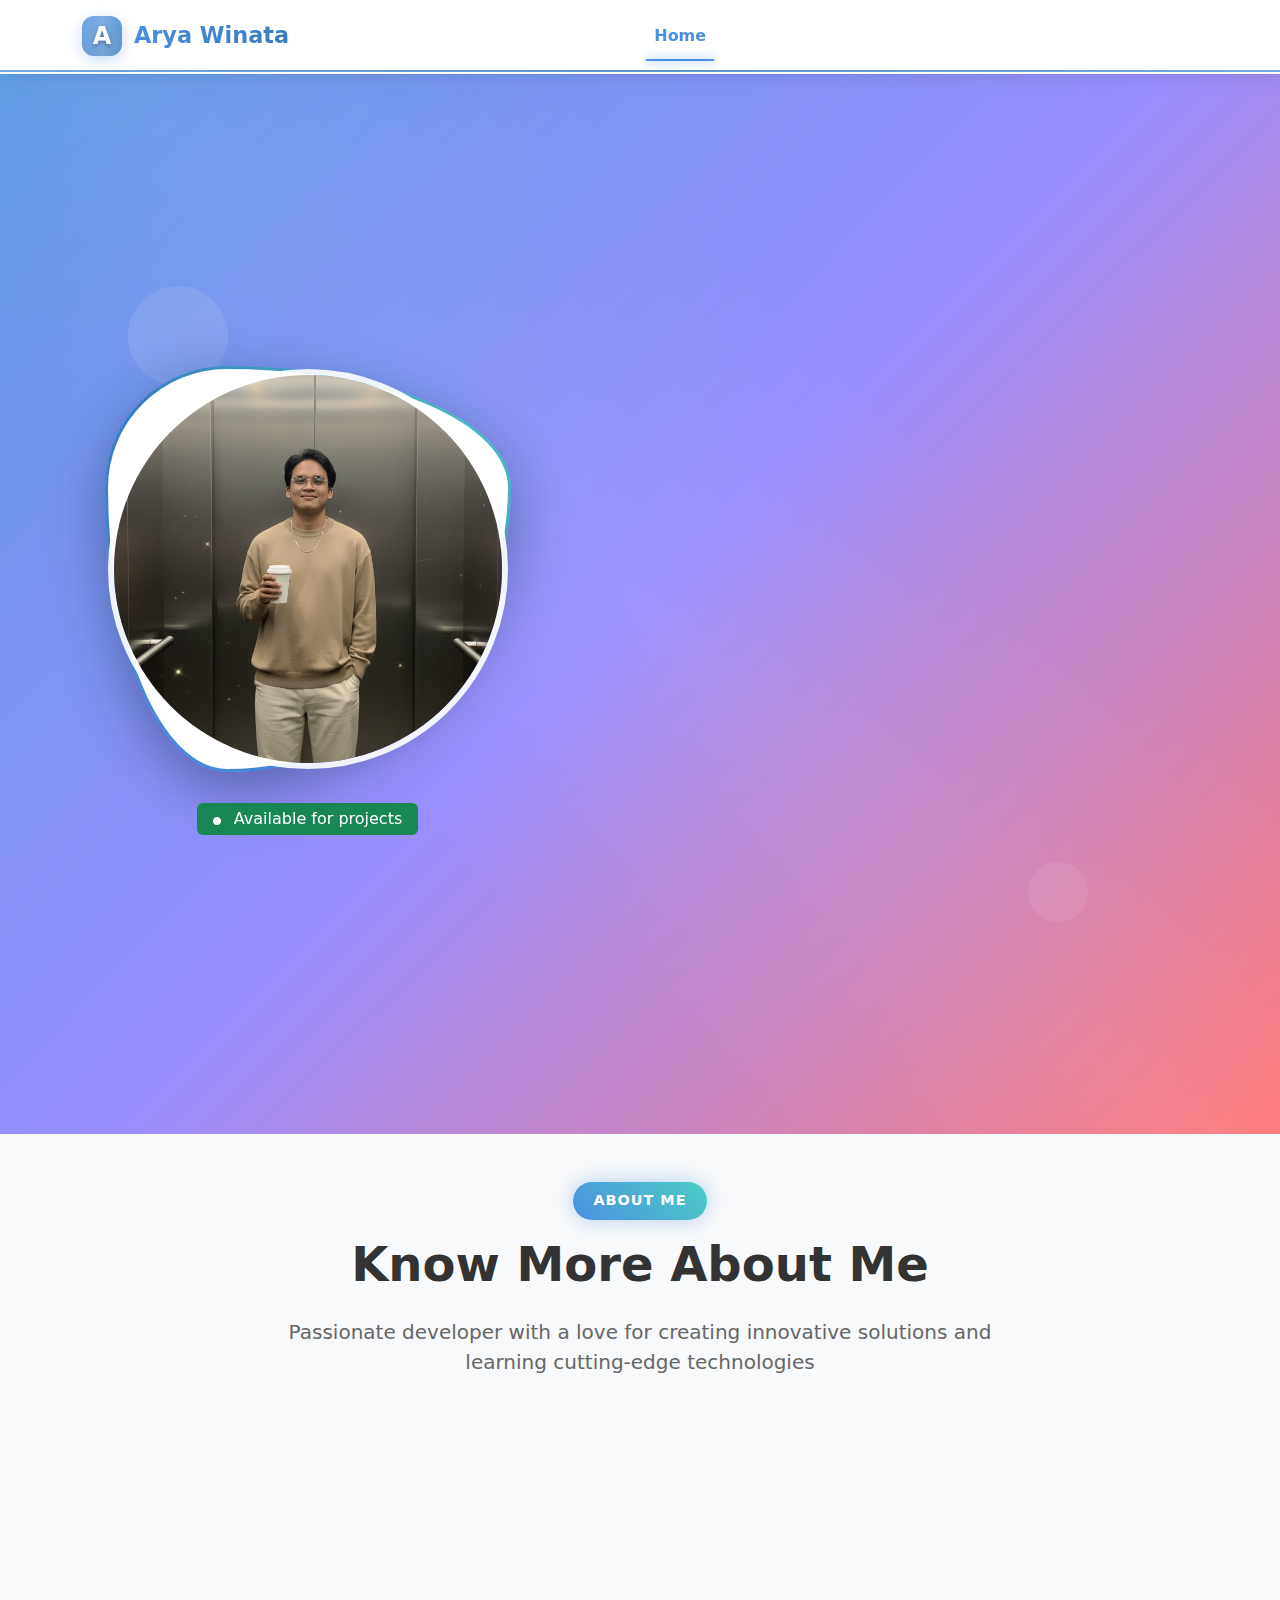
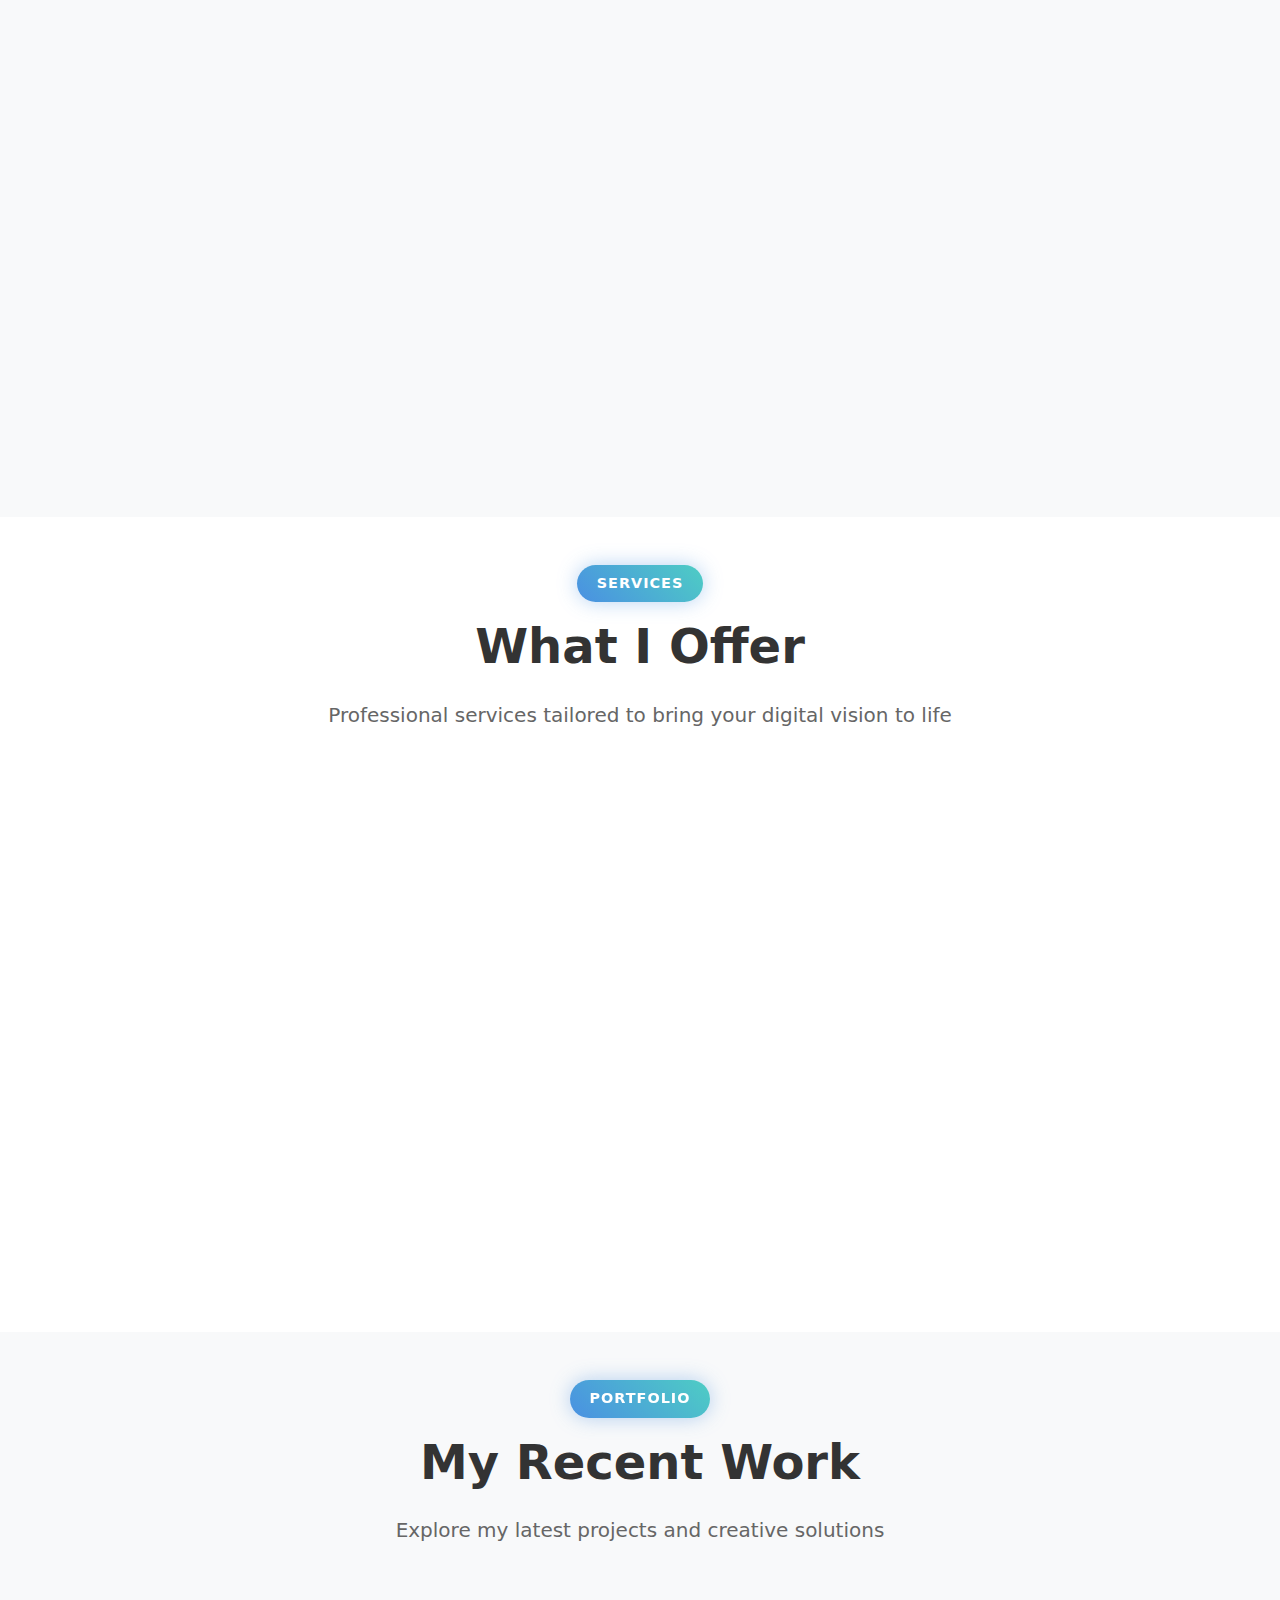
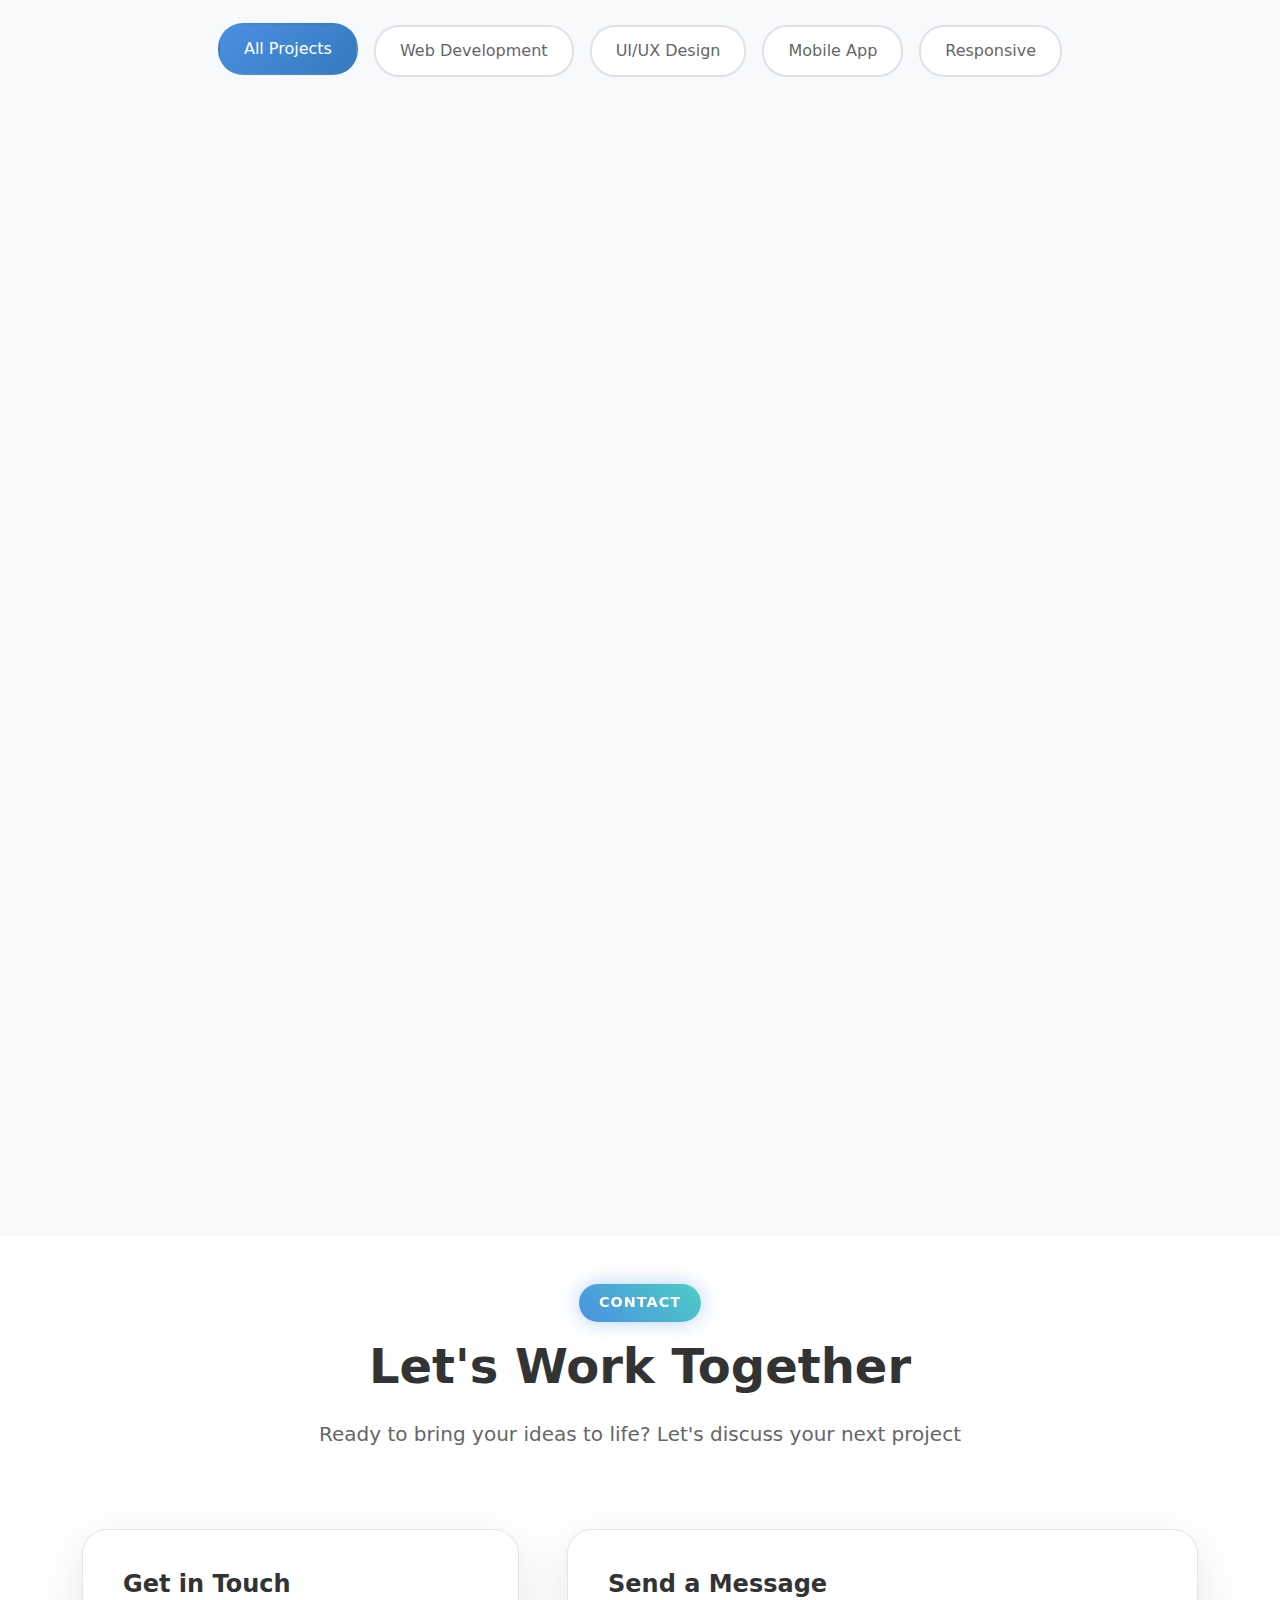
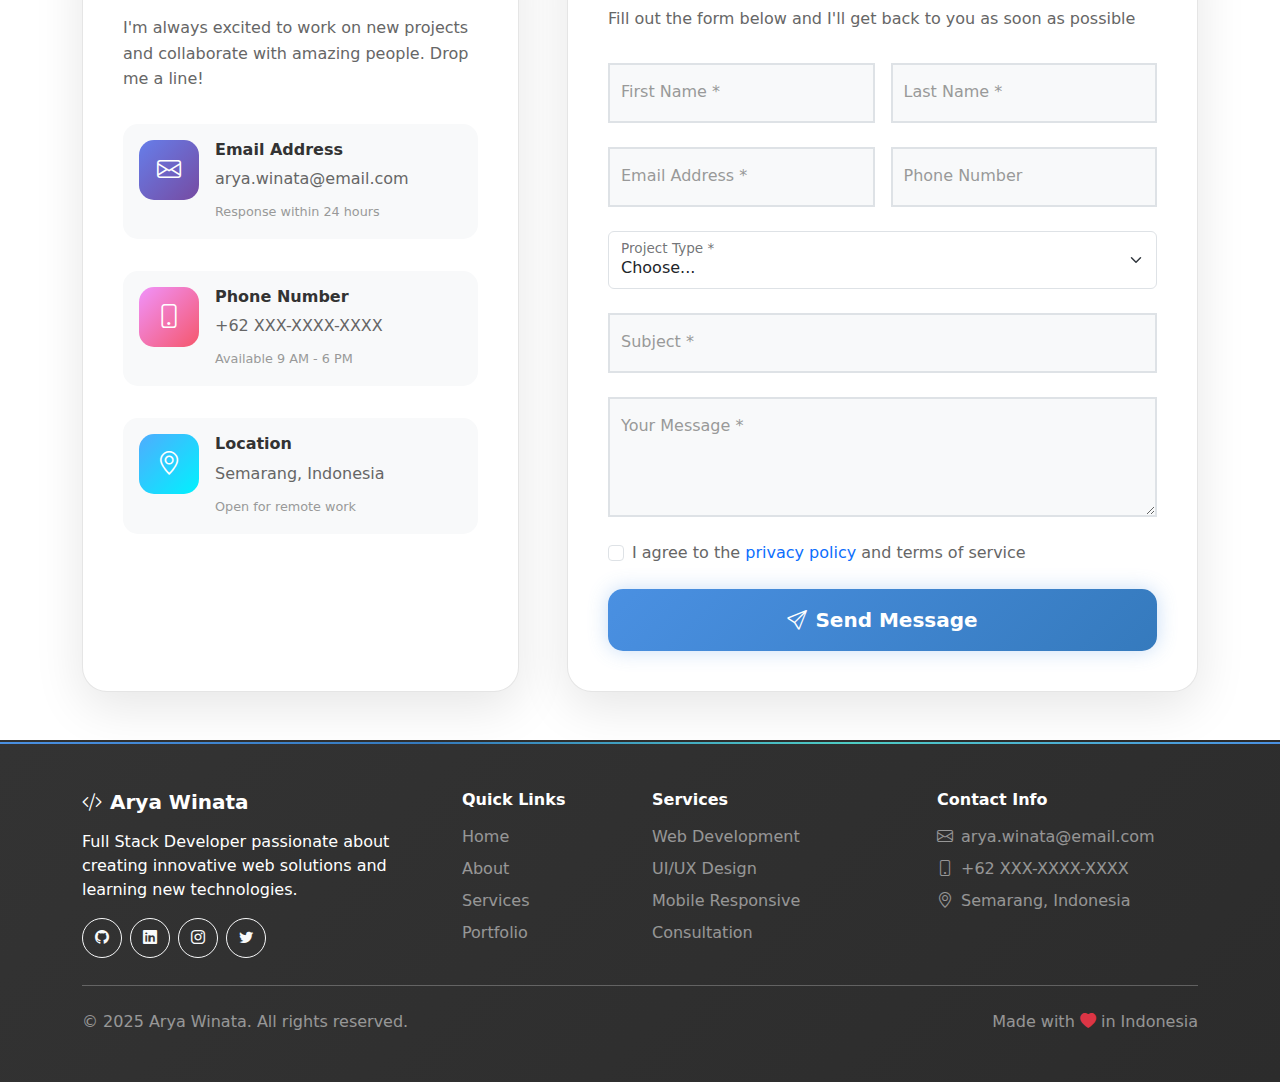
<file: index.html>
<!DOCTYPE html>
<html lang="id">
<head>
    <meta charset="UTF-8">
    <meta name="viewport" content="width=device-width, initial-scale=1.0">
    <title>🚀 Arya Winata - Portfolio Landing Page</title>
    
    <!-- Favicon and App Icons -->
    <link rel="icon" type="image/x-icon" href="favicon.ico">
    <link rel="icon" type="image/svg+xml" href="favicon.svg">
    <link rel="icon" type="image/svg+xml" href="favicon-16x16.svg" sizes="16x16">
    <link rel="icon" type="image/svg+xml" href="favicon-32x32.svg" sizes="32x32">
    <link rel="apple-touch-icon" href="apple-touch-icon.svg" sizes="180x180">
    
    <!-- Meta Tags for SEO and Social Media -->
    <meta name="description" content="Arya Winata - Full Stack Developer, Student & Web Designer. Modern portfolio showcasing innovative web solutions and creative projects.">
    <meta name="keywords" content="Arya Winata, Portfolio, Web Developer, Full Stack, Student, Web Designer, Bootstrap, Modern Design">
    <meta name="author" content="Arya Winata">
    
    <!-- Open Graph Meta Tags -->
    <meta property="og:title" content="Arya Winata - Portfolio">
    <meta property="og:description" content="Full Stack Developer & Web Designer Portfolio">
    <meta property="og:image" content="gambar1.png">
    <meta property="og:url" content="https://arya2876.github.io/Portofolio/">
    <meta property="og:type" content="website">
    
    <!-- Twitter Card Meta Tags -->
    <meta name="twitter:card" content="summary_large_image">
    <meta name="twitter:title" content="Arya Winata - Portfolio">
    <meta name="twitter:description" content="Full Stack Developer & Web Designer Portfolio">
    <meta name="twitter:image" content="gambar1.png">
    
    <!-- Bootstrap 5 CSS -->
    <link href="https://cdn.jsdelivr.net/npm/bootstrap@5.3.2/dist/css/bootstrap.min.css" rel="stylesheet">
    <!-- Bootstrap Icons -->
    <link href="https://cdn.jsdelivr.net/npm/bootstrap-icons@1.11.1/font/bootstrap-icons.css" rel="stylesheet">
    <!-- Custom CSS -->
    <link rel="stylesheet" href="bootstrap-custom.css">
</head>
<body>
    <!-- Navbar -->
    <nav class="navbar navbar-expand-lg navbar-dark bg-dark fixed-top">
        <div class="container">
            <a class="navbar-brand fw-bold" href="#home">
                <div class="brand-logo-container">
                    <div class="brand-logo" id="brandLogo">
                        <span class="logo-text">A</span>
                        <div class="logo-animation"></div>
                        <div class="logo-particles">
                            <div class="particle"></div>
                            <div class="particle"></div>
                            <div class="particle"></div>
                        </div>
                    </div>
                    <span class="brand-text">Arya Winata</span>
                </div>
            </a>
            
            <button class="navbar-toggler" type="button" data-bs-toggle="collapse" data-bs-target="#navbarNav" aria-controls="navbarNav" aria-expanded="false" aria-label="Toggle navigation">
                <span class="navbar-toggler-icon"></span>
            </button>
            
            <div class="collapse navbar-collapse" id="navbarNav">
                <ul class="navbar-nav ms-auto">
                    <li class="nav-item">
                        <a class="nav-link" href="#home">Home</a>
                    </li>
                    <li class="nav-item">
                        <a class="nav-link" href="#about">About</a>
                    </li>
                    <li class="nav-item">
                        <a class="nav-link" href="#services">Services</a>
                    </li>
                    <li class="nav-item">
                        <a class="nav-link" href="#portfolio">Portfolio</a>
                    </li>
                    <li class="nav-item">
                        <a class="nav-link" href="#contact">Contact</a>
                    </li>
                    <li class="nav-item">
                        <button class="btn nav-link theme-toggle" id="themeToggle" title="Toggle Dark/Light Mode">
                            <i class="bi bi-moon-fill" id="themeIcon"></i>
                        </button>
                    </li>
                </ul>
            </div>
        </div>
    </nav>

    <!-- Hero/Jumbotron Section -->
    <section id="home" class="hero-section">
        <div class="hero-overlay"></div>
        <div class="container hero-content-container">
            <div class="row min-vh-100 align-items-center">
                <div class="col-xl-5 col-lg-5 col-md-12 col-sm-12 mb-4 mb-lg-0">
                    <div class="hero-image-container text-center slide-up">
                        <div class="hero-profile-wrapper magnetic blob-shape" id="profileWrapper">
                            <img id="profileImage" src="gambar1.png" alt="Arya Winata Profile" class="hero-profile-img img-fluid">
                            <div class="hero-image-glow"></div>
                            <!-- Profile Hover Indicator -->
                            <div class="profile-hover-indicator">
                                <i class="bi bi-magic"></i>
                                <span>Hover me!</span>
                            </div>
                        </div>
                        
                        <!-- Status indicator with toggle -->
                        <div class="hero-status mt-4">
                            <div class="status-toggle-container">
                                <span id="statusBadge" class="badge bg-success fs-6 px-3 py-2 status-clickable">
                                    <i class="bi bi-circle-fill me-2 status-dot"></i>
                                    <span id="statusText">Available for projects</span>
                                </span>
                                <div class="status-toggle-hint">
                                    <small class="text-muted">Click to toggle availability</small>
                                </div>
                            </div>
                        </div>
                    </div>
                </div>
                <div class="col-xl-7 col-lg-7 col-md-12 col-sm-12 text-lg-start text-center hero-text">
                    <div class="hero-content stagger-animation">
                        <div class="hero-welcome-text mb-3">
                            <span class="welcome-badge">
                                <i class="bi bi-code-slash me-2"></i>Welcome to my world
                            </span>
                        </div>
                        
                        <h1 class="display-2 fw-bold mb-4 hero-title">
                            Hi, I'm <span class="hero-name holographic sparkle" id="changingName">Arya Winata</span>
                        </h1>
                        
                        <div class="hero-roles mb-4">
                            <p class="lead fs-4 hero-subtitle mb-2">
                                <span class="role-item">💻 Full Stack Developer</span>
                                <span class="role-item">🎓 Student</span>
                                <span class="role-item">🎨 Web Designer</span>
                                <span class="role-item">🚀 Entrepreneur</span>
                            </p>
                        </div>
                        
                        <p class="hero-description mb-5">
                            Saya seorang developer yang <strong>passionate</strong> dalam menciptakan solusi web yang inovatif. 
                            Mari berkolaborasi untuk mewujudkan ide-ide kreatif menjadi kenyataan digital yang menakjubkan! ✨
                        </p>
                        <div class="hero-actions d-flex gap-3 flex-wrap justify-content-lg-start justify-content-center mb-4">
                            <a href="#portfolio" class="btn morph-btn liquid-btn magnetic btn-lg px-4 py-3">
                                <i class="bi bi-rocket-takeoff me-2"></i>Lihat Karya Saya
                            </a>
                            <a href="#contact" class="btn hero-btn-secondary neomorph magnetic btn-lg px-4 py-3">
                                <i class="bi bi-chat-dots me-2"></i>Mari Ngobrol
                            </a>
                        </div>
                        
                        <!-- Social Links -->
                        <div class="hero-social-links d-flex gap-2 justify-content-lg-start justify-content-center mb-4">
                            <a href="#" class="social-link" title="GitHub">
                                <i class="bi bi-github"></i>
                            </a>
                            <a href="#" class="social-link" title="LinkedIn">
                                <i class="bi bi-linkedin"></i>
                            </a>
                            <a href="#" class="social-link" title="Instagram">
                                <i class="bi bi-instagram"></i>
                            </a>
                            <a href="#" class="social-link" title="Email">
                                <i class="bi bi-envelope-fill"></i>
                            </a>
                        </div>
                        <!-- Quick Stats -->
                        <div class="hero-stats mb-4">
                            <div class="row text-center text-lg-start">
                                <div class="col-4">
                                    <div class="stat-item">
                                        <div class="stat-number hero-stat-number fw-bold fs-3" data-count="15">0</div>
                                        <div class="stat-label hero-stat-label small">Projects</div>
                                    </div>
                                </div>
                                <div class="col-4">
                                    <div class="stat-item">
                                        <div class="stat-number hero-stat-number fw-bold fs-3" data-count="3">0</div>
                                        <div class="stat-label hero-stat-label small">Years Experience</div>
                                    </div>
                                </div>
                                <div class="col-4">
                                    <div class="stat-item">
                                        <div class="stat-number hero-stat-number fw-bold fs-3" data-count="50">0</div>
                                        <div class="stat-label hero-stat-label small">Happy Clients</div>
                                    </div>
                                </div>
                            </div>
                        </div>
                    </div>
                </div>
            </div>
        </div>
    </section>

    <!-- About Section -->
    <section id="about" class="py-5 about-section">
        <div class="container">
            <div class="row">
                <div class="col-lg-8 mx-auto text-center mb-5">
                    <div class="section-badge">About Me</div>
                    <h2 class="display-5 fw-bold section-title mb-4">Know More About Me</h2>
                    <p class="lead section-subtitle">Passionate developer with a love for creating innovative solutions and learning cutting-edge technologies</p>
                </div>
            </div>
            
            <div class="row g-4 mb-5">
                <div class="col-lg-4 col-md-6">
                    <div class="about-card h-100">
                        <div class="about-card-inner">
                            <div class="about-icon education-icon">
                                <i class="bi bi-mortarboard"></i>
                            </div>
                            <h4 class="about-title">Education</h4>
                            <p class="about-description">Currently studying Information Systems at Universitas Dian Nuswantoro. Graduated from SMA Negeri 1 Tahunan with focus on Science.</p>
                            <div class="about-details">
                                <span class="detail-item">2024 - Present</span>
                                <span class="detail-item">S1 Sistem Informasi</span>
                            </div>
                        </div>
                    </div>
                </div>
                
                <div class="col-lg-4 col-md-6">
                    <div class="about-card h-100">
                        <div class="about-card-inner">
                            <div class="about-icon skills-icon">
                                <i class="bi bi-code-slash"></i>
                            </div>
                            <h4 class="about-title">Technical Skills</h4>
                            <p class="about-description">Proficient in HTML, CSS, JavaScript, and modern web development frameworks. Always learning new technologies.</p>
                            <div class="skill-tags">
                                <span class="skill-tag">HTML5</span>
                                <span class="skill-tag">CSS3</span>
                                <span class="skill-tag">JavaScript</span>
                                <span class="skill-tag">Bootstrap</span>
                            </div>
                        </div>
                    </div>
                </div>
                
                <div class="col-lg-4 col-md-6">
                    <div class="about-card h-100">
                        <div class="about-card-inner">
                            <div class="about-icon passion-icon">
                                <i class="bi bi-heart-fill"></i>
                            </div>
                            <h4 class="about-title">Passion</h4>
                            <p class="about-description">Love creating user-friendly interfaces and solving complex problems through clean, efficient code.</p>
                            <div class="passion-items">
                                <div class="passion-item">
                                    <i class="bi bi-camera"></i>
                                    <span>Photography</span>
                                </div>
                                <div class="passion-item">
                                    <i class="bi bi-book"></i>
                                    <span>Reading</span>
                                </div>
                            </div>
                        </div>
                    </div>
                </div>
            </div>
            
            <!-- Stats Row -->
            <div class="row">
                <div class="col-lg-3 col-md-6 mb-4">
                    <div class="stat-card neomorph card-3d magnetic">
                        <h3 class="stat-number" data-count="2">0</h3>
                        <p class="stat-label">Years Learning</p>
                    </div>
                </div>
                <div class="col-lg-3 col-md-6 mb-4">
                    <div class="stat-card neomorph card-3d magnetic">
                        <h3 class="stat-number" data-count="5">0</h3>
                        <p class="stat-label">Projects Done</p>
                    </div>
                </div>
                <div class="col-lg-3 col-md-6 mb-4">
                    <div class="stat-card glass-card magnetic">
                        <h3 class="stat-number" data-count="10">0</h3>
                        <p class="stat-label">Technologies</p>
                    </div>
                </div>
                <div class="col-lg-3 col-md-6 mb-4">
                    <div class="stat-card neomorph card-3d magnetic">
                        <h3 class="stat-number" data-count="100">0</h3>
                        <p class="stat-label">% Dedication</p>
                    </div>
                </div>
            </div>
        </div>
    </section>

    <!-- Services Section -->
    <section id="services" class="py-5 services-section">
        <div class="container">
            <div class="row">
                <div class="col-lg-8 mx-auto text-center mb-5">
                    <div class="section-badge">Services</div>
                    <h2 class="display-5 fw-bold section-title mb-4">What I Offer</h2>
                    <p class="lead section-subtitle">Professional services tailored to bring your digital vision to life</p>
                </div>
            </div>
            
            <div class="row g-4">
                <div class="col-lg-4 col-md-6">
                    <div class="service-card glass-card card-3d">
                        <div class="service-card-inner">
                            <div class="service-icon-wrapper">
                                <div class="service-icon development-icon">
                                    <i class="bi bi-code-slash"></i>
                                </div>
                                <div class="service-number">01</div>
                            </div>
                            <div class="service-content">
                                <h4 class="service-title">Web Development</h4>
                                <p class="service-description">Creating responsive and modern websites using latest technologies and best practices for optimal performance.</p>
                                <ul class="service-features">
                                    <li><i class="bi bi-check-circle"></i> Responsive Design</li>
                                    <li><i class="bi bi-check-circle"></i> Modern Frameworks</li>
                                    <li><i class="bi bi-check-circle"></i> Fast Loading</li>
                                </ul>
                            </div>
                        </div>
                    </div>
                </div>
                
                <div class="col-lg-4 col-md-6">
                    <div class="service-card glass-card card-3d featured">
                        <div class="service-card-inner">
                            <div class="service-icon-wrapper">
                                <div class="service-icon design-icon">
                                    <i class="bi bi-palette"></i>
                                </div>
                                <div class="service-number">02</div>
                            </div>
                            <div class="service-content">
                                <h4 class="service-title">UI/UX Design</h4>
                                <p class="service-description">Designing beautiful and user-friendly interfaces that provide exceptional user experience and engagement.</p>
                                <ul class="service-features">
                                    <li><i class="bi bi-check-circle"></i> User Research</li>
                                    <li><i class="bi bi-check-circle"></i> Wireframing</li>
                                    <li><i class="bi bi-check-circle"></i> Prototyping</li>
                                </ul>
                            </div>
                        </div>
                    </div>
                </div>
                
                <div class="col-lg-4 col-md-6">
                    <div class="service-card glass-card card-3d">
                        <div class="service-card-inner">
                            <div class="service-icon-wrapper">
                                <div class="service-icon mobile-icon">
                                    <i class="bi bi-phone"></i>
                                </div>
                                <div class="service-number">03</div>
                            </div>
                            <div class="service-content">
                                <h4 class="service-title">Mobile Responsive</h4>
                                <p class="service-description">Ensuring your website works perfectly on all devices and screen sizes with seamless user experience.</p>
                                <ul class="service-features">
                                    <li><i class="bi bi-check-circle"></i> Cross-device Testing</li>
                                    <li><i class="bi bi-check-circle"></i> Touch Optimization</li>
                                    <li><i class="bi bi-check-circle"></i> Progressive Web App</li>
                                </ul>
                            </div>
                        </div>
                    </div>
                </div>
            </div>
        </div>
    </section>

    <!-- Portfolio Section -->
    <section id="portfolio" class="py-5 portfolio-section">
        <div class="container">
            <div class="row">
                <div class="col-lg-8 mx-auto text-center mb-5">
                    <div class="section-badge">Portfolio</div>
                    <h2 class="display-5 fw-bold section-title mb-4">My Recent Work</h2>
                    <p class="lead section-subtitle">Explore my latest projects and creative solutions</p>
                </div>
            </div>
            
            <!-- Portfolio Filter -->
            <div class="row mb-5">
                <div class="col-12 text-center">
                    <div class="portfolio-filter">
                        <button class="filter-btn active" data-filter="all">All Projects</button>
                        <button class="filter-btn" data-filter="web">Web Development</button>
                        <button class="filter-btn" data-filter="design">UI/UX Design</button>
                        <button class="filter-btn" data-filter="mobile">Mobile App</button>
                        <button class="filter-btn" data-filter="responsive">Responsive</button>
                    </div>
                </div>
            </div>
            
            <div class="row g-4">
                <div class="col-lg-4 col-md-6 portfolio-item" data-category="web responsive">
                    <div class="portfolio-card">
                        <div class="portfolio-image">
                            <div class="portfolio-placeholder web">
                                <div class="text-center text-white">
                                    <i class="bi bi-laptop placeholder-icon"></i>
                                    <h5 class="placeholder-text">Student Registration</h5>
                                </div>
                            </div>
                            <div class="portfolio-overlay">
                                <div class="portfolio-overlay-content">
                                    <h5>Student Registration System</h5>
                                    <p>Web Application</p>
                                    <div class="portfolio-links">
                                        <a href="index.html" class="portfolio-link" title="View Details">
                                            <i class="bi bi-eye"></i>
                                        </a>
                                        <a href="https://github.com/arya2876/Portofolio" class="portfolio-link" title="View Code">
                                            <i class="bi bi-github"></i>
                                        </a>
                                        <a href="index.html" class="portfolio-link" title="Live Demo">
                                            <i class="bi bi-box-arrow-up-right"></i>
                                        </a>
                                    </div>
                                </div>
                            </div>
                        </div>
                        <div class="portfolio-content">
                            <div class="portfolio-category">Web Development</div>
                            <h5 class="portfolio-title">Student Registration System</h5>
                            <p class="portfolio-description">A responsive web application for student registration with form validation and data management.</p>
                            <div class="portfolio-tech">
                                <span class="tech-tag">HTML5</span>
                                <span class="tech-tag">CSS3</span>
                                <span class="tech-tag">JavaScript</span>
                            </div>
                        </div>
                    </div>
                </div>
                
                <div class="col-lg-4 col-md-6 portfolio-item" data-category="design responsive">
                    <div class="portfolio-card featured">
                        <div class="portfolio-image">
                            <div class="portfolio-placeholder design">
                                <div class="text-center text-white">
                                    <i class="bi bi-palette placeholder-icon"></i>
                                    <h5 class="placeholder-text">Personal Portfolio</h5>
                                </div>
                            </div>
                            <div class="portfolio-overlay">
                                <div class="portfolio-overlay-content">
                                    <h5>Personal Portfolio</h5>
                                    <p>UI/UX & Development</p>
                                    <div class="portfolio-links">
                                        <a href="index.html" class="portfolio-link" title="View Details">
                                            <i class="bi bi-eye"></i>
                                        </a>
                                        <a href="https://github.com/arya2876/Portofolio" class="portfolio-link" title="View Code">
                                            <i class="bi bi-github"></i>
                                        </a>
                                        <a href="index.html" class="portfolio-link" title="Live Demo">
                                            <i class="bi bi-box-arrow-up-right"></i>
                                        </a>
                                    </div>
                                </div>
                            </div>
                        </div>
                        <div class="portfolio-content">
                            <div class="portfolio-category">UI/UX Design</div>
                            <h5 class="portfolio-title">Personal Portfolio</h5>
                            <p class="portfolio-description">Modern and responsive portfolio website showcasing skills, projects, and contact information.</p>
                            <div class="portfolio-tech">
                                <span class="tech-tag">Bootstrap</span>
                                <span class="tech-tag">CSS3</span>
                                <span class="tech-tag">Animation</span>
                            </div>
                        </div>
                    </div>
                </div>
                
                <div class="col-lg-4 col-md-6 portfolio-item" data-category="web responsive">
                    <div class="portfolio-card">
                        <div class="portfolio-image">
                            <div class="portfolio-placeholder web">
                                <div class="text-center text-white">
                                    <i class="bi bi-bootstrap placeholder-icon"></i>
                                    <h5 class="placeholder-text">Bootstrap Landing</h5>
                                </div>
                            </div>
                            <div class="portfolio-overlay">
                                <div class="portfolio-overlay-content">
                                    <h5>Bootstrap Landing Page</h5>
                                    <p>Modern Web Design</p>
                                    <div class="portfolio-links">
                                        <a href="landing.html" class="portfolio-link" title="View Details">
                                            <i class="bi bi-eye"></i>
                                        </a>
                                        <a href="https://github.com/arya2876/Portofolio" class="portfolio-link" title="View Code">
                                            <i class="bi bi-github"></i>
                                        </a>
                                        <a href="landing.html" class="portfolio-link" title="Live Demo">
                                            <i class="bi bi-box-arrow-up-right"></i>
                                        </a>
                                    </div>
                                </div>
                            </div>
                        </div>
                        <div class="portfolio-content">
                            <div class="portfolio-category">Web Development</div>
                            <h5 class="portfolio-title">Bootstrap Landing Page</h5>
                            <p class="portfolio-description">Modern responsive landing page with dark/light theme, animations, and interactive components.</p>
                            <div class="portfolio-tech">
                                <span class="tech-tag">Bootstrap 5</span>
                                <span class="tech-tag">CSS3</span>
                                <span class="tech-tag">JavaScript</span>
                            </div>
                        </div>
                    </div>
                </div>
                
                <div class="col-lg-4 col-md-6 portfolio-item" data-category="mobile responsive">
                    <div class="portfolio-card">
                        <div class="portfolio-image">
                            <div class="portfolio-placeholder mobile">
                                <div class="text-center text-white">
                                    <i class="bi bi-phone placeholder-icon"></i>
                                    <h5 class="placeholder-text">Mobile App UI</h5>
                                </div>
                            </div>
                            <div class="portfolio-overlay">
                                <div class="portfolio-overlay-content">
                                    <h5>Mobile App Design</h5>
                                    <p>UI/UX Design</p>
                                    <div class="portfolio-links">
                                        <a href="#" class="portfolio-link" title="View Details">
                                            <i class="bi bi-eye"></i>
                                        </a>
                                        <a href="https://github.com/arya2876/Portofolio" class="portfolio-link" title="View Code">
                                            <i class="bi bi-github"></i>
                                        </a>
                                        <a href="#" class="portfolio-link" title="Live Demo">
                                            <i class="bi bi-box-arrow-up-right"></i>
                                        </a>
                                    </div>
                                </div>
                            </div>
                        </div>
                        <div class="portfolio-content">
                            <div class="portfolio-category">Mobile Design</div>
                            <h5 class="portfolio-title">Mobile App Interface</h5>
                            <p class="portfolio-description">Clean and modern mobile application interface with intuitive user experience design.</p>
                            <div class="portfolio-tech">
                                <span class="tech-tag">Figma</span>
                                <span class="tech-tag">UI/UX</span>
                                <span class="tech-tag">Mobile</span>
                            </div>
                        </div>
                    </div>
                </div>
                
                <div class="col-lg-4 col-md-6 portfolio-item" data-category="design">
                    <div class="portfolio-card">
                        <div class="portfolio-image">
                            <div class="portfolio-placeholder branding">
                                <div class="text-center text-white">
                                    <i class="bi bi-brush placeholder-icon"></i>
                                    <h5 class="placeholder-text">Brand Identity</h5>
                                </div>
                            </div>
                            <div class="portfolio-overlay">
                                <div class="portfolio-overlay-content">
                                    <h5>Brand Identity Design</h5>
                                    <p>Visual Branding</p>
                                    <div class="portfolio-links">
                                        <a href="#" class="portfolio-link" title="View Details">
                                            <i class="bi bi-eye"></i>
                                        </a>
                                        <a href="https://github.com/arya2876/Portofolio" class="portfolio-link" title="View Code">
                                            <i class="bi bi-github"></i>
                                        </a>
                                        <a href="#" class="portfolio-link" title="Live Demo">
                                            <i class="bi bi-box-arrow-up-right"></i>
                                        </a>
                                    </div>
                                </div>
                            </div>
                        </div>
                        <div class="portfolio-content">
                            <div class="portfolio-category">Brand Design</div>
                            <h5 class="portfolio-title">Corporate Branding</h5>
                            <p class="portfolio-description">Complete brand identity package including logo, colors, typography, and brand guidelines.</p>
                            <div class="portfolio-tech">
                                <span class="tech-tag">Illustrator</span>
                                <span class="tech-tag">Photoshop</span>
                                <span class="tech-tag">Branding</span>
                            </div>
                        </div>
                    </div>
                </div>
                
                <div class="col-lg-4 col-md-6 portfolio-item" data-category="web responsive">
                    <div class="portfolio-card">
                        <div class="portfolio-image">
                            <div class="portfolio-placeholder web">
                                <div class="text-center text-white">
                                    <i class="bi bi-code-slash placeholder-icon"></i>
                                    <h5 class="placeholder-text">E-Commerce</h5>
                                </div>
                            </div>
                            <div class="portfolio-overlay">
                                <div class="portfolio-overlay-content">
                                    <h5>E-Commerce Platform</h5>
                                    <p>Full-Stack Development</p>
                                    <div class="portfolio-links">
                                        <a href="#" class="portfolio-link" title="View Details">
                                            <i class="bi bi-eye"></i>
                                        </a>
                                        <a href="https://github.com/arya2876/Portofolio" class="portfolio-link" title="View Code">
                                            <i class="bi bi-github"></i>
                                        </a>
                                        <a href="#" class="portfolio-link" title="Live Demo">
                                            <i class="bi bi-box-arrow-up-right"></i>
                                        </a>
                                    </div>
                                </div>
                            </div>
                        </div>
                        <div class="portfolio-content">
                            <div class="portfolio-category">Web Development</div>
                            <h5 class="portfolio-title">Online Store Platform</h5>
                            <p class="portfolio-description">Full-featured e-commerce website with shopping cart, payment integration, and admin panel.</p>
                            <div class="portfolio-tech">
                                <span class="tech-tag">React</span>
                                <span class="tech-tag">Node.js</span>
                                <span class="tech-tag">MongoDB</span>
                            </div>
                        </div>
                    </div>
                </div>
            </div>
        </div>
    </section>

    <!-- Contact Section -->
    <section id="contact" class="py-5 contact-section">
        <div class="container">
            <div class="row">
                <div class="col-lg-8 mx-auto text-center mb-5">
                    <div class="section-badge">Contact</div>
                    <h2 class="display-5 fw-bold section-title mb-4">Let's Work Together</h2>
                    <p class="lead section-subtitle">Ready to bring your ideas to life? Let's discuss your next project</p>
                </div>
            </div>
            
            <div class="row g-5">
                <div class="col-lg-5">
                    <div class="contact-info">
                        <div class="contact-intro mb-4">
                            <h4 class="contact-title">Get in Touch</h4>
                            <p class="contact-description">I'm always excited to work on new projects and collaborate with amazing people. Drop me a line!</p>
                        </div>
                        
                        <div class="contact-items">
                            <div class="contact-item">
                                <div class="contact-icon email-icon">
                                    <i class="bi bi-envelope"></i>
                                </div>
                                <div class="contact-details">
                                    <h6>Email Address</h6>
                                    <p>arya.winata@email.com</p>
                                    <span class="contact-status">Response within 24 hours</span>
                                </div>
                            </div>
                            
                            <div class="contact-item">
                                <div class="contact-icon phone-icon">
                                    <i class="bi bi-phone"></i>
                                </div>
                                <div class="contact-details">
                                    <h6>Phone Number</h6>
                                    <p>+62 XXX-XXXX-XXXX</p>
                                    <span class="contact-status">Available 9 AM - 6 PM</span>
                                </div>
                            </div>
                            
                            <div class="contact-item">
                                <div class="contact-icon location-icon">
                                    <i class="bi bi-geo-alt"></i>
                                </div>
                                <div class="contact-details">
                                    <h6>Location</h6>
                                    <p>Semarang, Indonesia</p>
                                    <span class="contact-status">Open for remote work</span>
                                </div>
                            </div>
                        </div>
                    </div>
                </div>
                
                <div class="col-lg-7">
                    <div class="contact-form">
                        <div class="form-header mb-4">
                            <h4 class="form-title">Send a Message</h4>
                            <p class="form-subtitle">Fill out the form below and I'll get back to you as soon as possible</p>
                        </div>
                        
                        <form class="modern-form">
                            <div class="row g-3">
                                <div class="col-md-6">
                                    <div class="form-floating">
                                        <input type="text" class="form-control" id="firstName" placeholder="First Name" required>
                                        <label for="firstName">First Name *</label>
                                    </div>
                                </div>
                                <div class="col-md-6">
                                    <div class="form-floating">
                                        <input type="text" class="form-control" id="lastName" placeholder="Last Name" required>
                                        <label for="lastName">Last Name *</label>
                                    </div>
                                </div>
                            </div>
                            
                            <div class="row g-3">
                                <div class="col-md-6">
                                    <div class="form-floating">
                                        <input type="email" class="form-control" id="email" placeholder="Email" required>
                                        <label for="email">Email Address *</label>
                                    </div>
                                </div>
                                <div class="col-md-6">
                                    <div class="form-floating">
                                        <input type="tel" class="form-control" id="phone" placeholder="Phone">
                                        <label for="phone">Phone Number</label>
                                    </div>
                                </div>
                            </div>
                            
                            <div class="form-floating">
                                <select class="form-select" id="projectType" required>
                                    <option value="" selected disabled>Choose...</option>
                                    <option value="web-development">Web Development</option>
                                    <option value="ui-ux-design">UI/UX Design</option>
                                    <option value="consultation">Consultation</option>
                                    <option value="other">Other</option>
                                </select>
                                <label for="projectType">Project Type *</label>
                            </div>
                            
                            <div class="form-floating">
                                <input type="text" class="form-control" id="subject" placeholder="Subject" required>
                                <label for="subject">Subject *</label>
                            </div>
                            
                            <div class="form-floating">
                                <textarea class="form-control message-textarea" id="message" placeholder="Message" required></textarea>
                                <label for="message">Your Message *</label>
                            </div>
                            
                            <div class="form-check mb-4">
                                <input class="form-check-input" type="checkbox" id="privacy" required>
                                <label class="form-check-label" for="privacy">
                                    I agree to the <a href="#" class="text-decoration-none">privacy policy</a> and terms of service
                                </label>
                            </div>
                            
                            <button type="submit" class="btn btn-primary btn-lg w-100 send-btn">
                                <span class="btn-text">
                                    <i class="bi bi-send me-2"></i>Send Message
                                </span>
                                <span class="btn-loading d-none">
                                    <span class="spinner-border spinner-border-sm me-2"></span>Sending...
                                </span>
                            </button>
                        </form>
                    </div>
                </div>
            </div>
        </div>
    </section>

    <!-- Footer -->
    <footer class="bg-dark text-white py-5">
        <div class="container">
            <div class="row g-4">
                <div class="col-lg-4 col-md-6">
                    <h5 class="fw-bold mb-3">
                        <i class="bi bi-code-slash me-2"></i>Arya Winata
                    </h5>
                    <p class="mb-3">Full Stack Developer passionate about creating innovative web solutions and learning new technologies.</p>
                    <div class="d-flex gap-2">
                        <a href="https://github.com/arya2876" class="btn btn-outline-light btn-sm" title="GitHub">
                            <i class="bi bi-github"></i>
                        </a>
                        <a href="#" class="btn btn-outline-light btn-sm" title="LinkedIn">
                            <i class="bi bi-linkedin"></i>
                        </a>
                        <a href="#" class="btn btn-outline-light btn-sm" title="Instagram">
                            <i class="bi bi-instagram"></i>
                        </a>
                        <a href="#" class="btn btn-outline-light btn-sm" title="Twitter">
                            <i class="bi bi-twitter"></i>
                        </a>
                    </div>
                </div>
                
                <div class="col-lg-2 col-md-6">
                    <h6 class="fw-bold mb-3">Quick Links</h6>
                    <ul class="list-unstyled">
                        <li><a href="#home" class="text-white-50 text-decoration-none">Home</a></li>
                        <li><a href="#about" class="text-white-50 text-decoration-none">About</a></li>
                        <li><a href="#services" class="text-white-50 text-decoration-none">Services</a></li>
                        <li><a href="#portfolio" class="text-white-50 text-decoration-none">Portfolio</a></li>
                    </ul>
                </div>
                
                <div class="col-lg-3 col-md-6">
                    <h6 class="fw-bold mb-3">Services</h6>
                    <ul class="list-unstyled">
                        <li><a href="#" class="text-white-50 text-decoration-none">Web Development</a></li>
                        <li><a href="#" class="text-white-50 text-decoration-none">UI/UX Design</a></li>
                        <li><a href="#" class="text-white-50 text-decoration-none">Mobile Responsive</a></li>
                        <li><a href="#" class="text-white-50 text-decoration-none">Consultation</a></li>
                    </ul>
                </div>
                
                <div class="col-lg-3 col-md-6">
                    <h6 class="fw-bold mb-3">Contact Info</h6>
                    <p class="mb-2 text-white-50">
                        <i class="bi bi-envelope me-2"></i>arya.winata@email.com
                    </p>
                    <p class="mb-2 text-white-50">
                        <i class="bi bi-phone me-2"></i>+62 XXX-XXXX-XXXX
                    </p>
                    <p class="mb-0 text-white-50">
                        <i class="bi bi-geo-alt me-2"></i>Semarang, Indonesia
                    </p>
                </div>
            </div>
            
            <hr class="my-4">
            
            <div class="row align-items-center">
                <div class="col-md-6">
                    <p class="mb-0 text-white-50">&copy; 2025 Arya Winata. All rights reserved.</p>
                </div>
                <div class="col-md-6 text-md-end">
                    <p class="mb-0 text-white-50">Made with <i class="bi bi-heart-fill text-danger"></i> in Indonesia</p>
                </div>
            </div>
        </div>
    </footer>

    <!-- Bootstrap 5 JavaScript Bundle -->
    <script src="https://cdn.jsdelivr.net/npm/bootstrap@5.3.2/dist/js/bootstrap.bundle.min.js"></script>
    
    <!-- Custom JavaScript -->
    <script>
        // Typewriter effect for changing names
        const names = [
            "Arya Winata",
            "Developer",
            "Student", 
            "Programmer",
            "Web Designer",
            "Entrepreneur"
        ];
        
        let currentIndex = 0;
        const nameElement = document.getElementById('changingName');
        let isTyping = false;
        
        function typeWriter(text, callback) {
            isTyping = true;
            nameElement.textContent = '';
            
            let i = 0;
            const typingSpeed = 120;
            
            function type() {
                if (i < text.length) {
                    nameElement.textContent += text.charAt(i);
                    i++;
                    setTimeout(type, typingSpeed);
                } else {
                    isTyping = false;
                    if (callback) callback();
                }
            }
            
            type();
        }
        
        function deleteText(callback) {
            const currentText = nameElement.textContent;
            let i = currentText.length;
            const deleteSpeed = 100;
            
            function deleteChar() {
                if (i > 0) {
                    nameElement.textContent = currentText.substring(0, i - 1);
                    i--;
                    setTimeout(deleteChar, deleteSpeed);
                } else {
                    if (callback) callback();
                }
            }
            
            deleteChar();
        }
        
        function changeName() {
            if (isTyping) return;
            
            deleteText(() => {
                setTimeout(() => {
                    currentIndex = (currentIndex + 1) % names.length;
                    typeWriter(names[currentIndex]);
                }, 300);
            });
        }
        
        // Initialize typewriter effect
        typeWriter(names[currentIndex]);
        setInterval(changeName, 4000);
        
        // Smooth scrolling for anchor links
        document.querySelectorAll('a[href^="#"]').forEach(anchor => {
            anchor.addEventListener('click', function (e) {
                e.preventDefault();
                const target = document.querySelector(this.getAttribute('href'));
                if (target) {
                    target.scrollIntoView({
                        behavior: 'smooth',
                        block: 'start'
                    });
                }
            });
        });
        
        // Theme Toggle Functionality
        const themeToggle = document.getElementById('themeToggle');
        const themeIcon = document.getElementById('themeIcon');
        const currentTheme = localStorage.getItem('theme') || 'light';
        
        // Set initial theme
        document.documentElement.setAttribute('data-theme', currentTheme);
        updateThemeIcon(currentTheme);
        
        themeToggle.addEventListener('click', function() {
            const currentTheme = document.documentElement.getAttribute('data-theme');
            const newTheme = currentTheme === 'dark' ? 'light' : 'dark';
            
            document.documentElement.setAttribute('data-theme', newTheme);
            localStorage.setItem('theme', newTheme);
            updateThemeIcon(newTheme);
        });
        
        function updateThemeIcon(theme) {
            if (theme === 'dark') {
                themeIcon.className = 'bi bi-sun-fill';
            } else {
                themeIcon.className = 'bi bi-moon-fill';
            }
        }
        
        // Portfolio Filter Functionality
        const filterButtons = document.querySelectorAll('.filter-btn');
        const portfolioItems = document.querySelectorAll('.portfolio-item');
        
        filterButtons.forEach(button => {
            button.addEventListener('click', function() {
                // Remove active class from all buttons
                filterButtons.forEach(btn => btn.classList.remove('active'));
                // Add active class to clicked button
                this.classList.add('active');
                
                const filterValue = this.getAttribute('data-filter');
                
                portfolioItems.forEach(item => {
                    if (filterValue === 'all' || item.getAttribute('data-category').includes(filterValue)) {
                        item.style.display = 'block';
                        setTimeout(() => {
                            item.style.opacity = '1';
                            item.style.transform = 'scale(1)';
                        }, 100);
                    } else {
                        item.style.opacity = '0';
                        item.style.transform = 'scale(0.8)';
                        setTimeout(() => {
                            item.style.display = 'none';
                        }, 300);
                    }
                });
            });
        });
        
        // Statistics Counter Animation
        function animateCounters() {
            const counters = document.querySelectorAll('.stat-number');
            
            counters.forEach(counter => {
                const target = parseInt(counter.getAttribute('data-count'));
                const increment = target / 100;
                let current = 0;
                
                const timer = setInterval(() => {
                    current += increment;
                    if (current >= target) {
                        current = target;
                        clearInterval(timer);
                    }
                    counter.textContent = Math.floor(current);
                }, 50);
            });
        }
        
        // Intersection Observer for animations
        const observerOptions = {
            threshold: 0.1,
            rootMargin: '0px 0px -100px 0px'
        };
        
        const observer = new IntersectionObserver((entries) => {
            entries.forEach(entry => {
                if (entry.isIntersecting) {
                    if (entry.target.classList.contains('stat-card')) {
                        animateCounters();
                    }
                    entry.target.style.opacity = '1';
                    entry.target.style.transform = 'translateY(0)';
                }
            });
        }, observerOptions);
        
        // Observe elements for animation
        document.querySelectorAll('.about-card, .service-card, .portfolio-card, .stat-card').forEach(el => {
            el.style.opacity = '0';
            el.style.transform = 'translateY(30px)';
            el.style.transition = 'all 0.6s ease';
            observer.observe(el);
        });
        
        // Form submission handling
        const contactForm = document.querySelector('.modern-form');
        const sendBtn = document.querySelector('.send-btn');
        
        contactForm.addEventListener('submit', function(e) {
            e.preventDefault();
            
            // Show loading state
            const btnText = sendBtn.querySelector('.btn-text');
            const btnLoading = sendBtn.querySelector('.btn-loading');
            
            btnText.classList.add('d-none');
            btnLoading.classList.remove('d-none');
            sendBtn.disabled = true;
            
            // Simulate form submission
            setTimeout(() => {
                btnText.classList.remove('d-none');
                btnLoading.classList.add('d-none');
                sendBtn.disabled = false;
                
                // Show success message (you can customize this)
                alert('Message sent successfully! I\'ll get back to you soon.');
                contactForm.reset();
            }, 2000);
        });
        
        // Profile Image Auto-Switching on Hover
        const profileImages = {
            professional: 'gambar1.png',
            cartoon: 'Versi kartun.png' 
        };
        
        let currentProfileType = 'professional';
        let isProfileSwitching = false;
        
        function switchToImage(type) {
            if (isProfileSwitching || currentProfileType === type) return;
            
            isProfileSwitching = true;
            const profileImg = document.getElementById('profileImage');
            
            // Add switching animation
            profileImg.classList.add('profile-switching');
            
            setTimeout(() => {
                // Change image source
                profileImg.src = profileImages[type];
                currentProfileType = type;
                
                // Remove switching animation and add switched animation
                profileImg.classList.remove('profile-switching');
                profileImg.classList.add('profile-switched');
                
                setTimeout(() => {
                    profileImg.classList.remove('profile-switched');
                    isProfileSwitching = false;
                }, 300);
                
            }, 250);
        }
        
        // Profile hover events
        const profileWrapper = document.getElementById('profileWrapper');
        
        profileWrapper.addEventListener('mouseenter', function() {
            switchToImage('cartoon');
        });
        
        profileWrapper.addEventListener('mouseleave', function() {
            switchToImage('professional');
        });
        
        // Status Toggle Functionality
        let isAvailable = true;
        
        function toggleAvailabilityStatus() {
            const statusBadge = document.getElementById('statusBadge');
            const statusText = document.getElementById('statusText');
            
            isAvailable = !isAvailable;
            
            if (isAvailable) {
                statusBadge.className = 'badge bg-success fs-6 px-3 py-2 status-clickable';
                statusText.textContent = 'Available for projects';
                statusBadge.innerHTML = '<i class="bi bi-circle-fill me-2 status-dot"></i><span id="statusText">Available for projects</span>';
            } else {
                statusBadge.className = 'badge bg-danger fs-6 px-3 py-2 status-clickable unavailable';
                statusText.textContent = 'Currently busy';
                statusBadge.innerHTML = '<i class="bi bi-x-circle-fill me-2 status-dot"></i><span id="statusText">Currently busy</span>';
            }
        }
        
        // Status click event
        document.getElementById('statusBadge').addEventListener('click', toggleAvailabilityStatus);
        
        // Enhanced Sticky Navbar Functionality
        let lastScrollTop = 0;
        const navbar = document.querySelector('.navbar');
        
        function handleNavbarScroll() {
            const scrollTop = window.pageYOffset || document.documentElement.scrollTop;
            
            // Add scrolled class when scrolling down
            if (scrollTop > 50) {
                navbar.classList.add('scrolled');
            } else {
                navbar.classList.remove('scrolled');
            }
            
            // Hide/show navbar based on scroll direction (optional enhancement)
            if (scrollTop > lastScrollTop && scrollTop > 200) {
                // Scrolling down & past 200px
                navbar.style.transform = 'translateY(-100%)';
            } else {
                // Scrolling up
                navbar.style.transform = 'translateY(0)';
            }
            
            lastScrollTop = scrollTop <= 0 ? 0 : scrollTop; // For Mobile or negative scrolling
        }
        
        // Throttled scroll event for better performance
        let ticking = false;
        
        function requestTick() {
            if (!ticking) {
                requestAnimationFrame(handleNavbarScroll);
                ticking = true;
                setTimeout(() => {
                    ticking = false;
                }, 10);
            }
        }
        
        window.addEventListener('scroll', requestTick);
        
        // Add body padding to compensate for fixed navbar
        document.body.style.paddingTop = navbar.offsetHeight + 'px';
        
        // Active Navigation Link Based on Scroll Position
        function updateActiveNavLink() {
            const sections = document.querySelectorAll('section[id]');
            const navLinks = document.querySelectorAll('.navbar-nav .nav-link');
            
            let currentSection = '';
            const scrollPos = window.scrollY + navbar.offsetHeight + 100; // Offset for navbar height
            
            sections.forEach(section => {
                const sectionTop = section.offsetTop;
                const sectionHeight = section.offsetHeight;
                
                if (scrollPos >= sectionTop && scrollPos < sectionTop + sectionHeight) {
                    currentSection = section.getAttribute('id');
                }
            });
            
            // Update active class on nav links
            navLinks.forEach(link => {
                link.classList.remove('active');
                if (link.getAttribute('href') === `#${currentSection}`) {
                    link.classList.add('active');
                }
            });
        }
        
        // Enhanced scroll handler that includes active nav detection
        function enhancedScrollHandler() {
            handleNavbarScroll();
            updateActiveNavLink();
        }
        
        // Replace the simple scroll listener with enhanced version
        window.removeEventListener('scroll', requestTick);
        
        let enhancedTicking = false;
        function requestEnhancedTick() {
            if (!enhancedTicking) {
                requestAnimationFrame(enhancedScrollHandler);
                enhancedTicking = true;
                setTimeout(() => {
                    enhancedTicking = false;
                }, 10);
            }
        }
        
        window.addEventListener('scroll', requestEnhancedTick);
        
        // Initialize active nav on page load
        setTimeout(updateActiveNavLink, 100);
        
        // Interactive Logo Style Changer
        let currentLogoStyle = 1;
        const maxLogoStyles = 4;
        
        function changeLogoStyle() {
            const brandLogo = document.getElementById('brandLogo');
            
            // Remove all style classes
            brandLogo.classList.remove('style-2', 'style-3', 'style-4');
            
            // Cycle through styles
            currentLogoStyle = (currentLogoStyle % maxLogoStyles) + 1;
            
            // Apply new style (style-1 is default, no class needed)
            if (currentLogoStyle > 1) {
                brandLogo.classList.add(`style-${currentLogoStyle}`);
            }
            
            // Add click animation
            brandLogo.style.transform = 'scale(0.9) rotate(180deg)';
            setTimeout(() => {
                brandLogo.style.transform = '';
            }, 300);
        }
        
        // Add click event to logo
        document.getElementById('brandLogo').addEventListener('click', function(e) {
            e.preventDefault();
            changeLogoStyle();
        });
        
        // Logo brand link smooth scroll to home
        document.querySelector('.navbar-brand').addEventListener('click', function(e) {
            if (e.target === this || e.target.classList.contains('brand-text')) {
                e.preventDefault();
                document.getElementById('home').scrollIntoView({
                    behavior: 'smooth',
                    block: 'start'
                });
            }
        });
        
        // Auto style change every 10 seconds (optional)
        setInterval(() => {
            if (Math.random() > 0.7) { // 30% chance every 10 seconds
                changeLogoStyle();
            }
        }, 10000);

        // 🌟 ADVANCED INTERACTIVE FEATURES
        
        // Intersection Observer for scroll animations
        const advancedObserverOptions = {
            threshold: 0.1,
            rootMargin: '0px 0px -50px 0px'
        };

        const advancedObserver = new IntersectionObserver((entries) => {
            entries.forEach(entry => {
                if (entry.isIntersecting) {
                    entry.target.classList.add('visible');
                    
                    // Add stagger animation to children
                    if (entry.target.classList.contains('stagger-animation')) {
                        const children = entry.target.children;
                        Array.from(children).forEach((child, index) => {
                            setTimeout(() => {
                                child.classList.add('animate-in');
                            }, index * 100);
                        });
                    }
                }
            });
        }, advancedObserverOptions);

        // Observe all sections
        document.querySelectorAll('section, .slide-up').forEach(el => {
            advancedObserver.observe(el);
        });

        // 🎭 Magnetic cursor effect for interactive elements
        const magneticElements = document.querySelectorAll('.magnetic');
        
        magneticElements.forEach(element => {
            element.addEventListener('mousemove', (e) => {
                const rect = element.getBoundingClientRect();
                const x = e.clientX - rect.left - rect.width / 2;
                const y = e.clientY - rect.top - rect.height / 2;
                
                element.style.transform = `translate(${x * 0.1}px, ${y * 0.1}px) scale(1.05)`;
            });
            
            element.addEventListener('mouseleave', () => {
                element.style.transform = '';
            });
        });

        // 🌊 Parallax scroll effect
        window.addEventListener('scroll', () => {
            const scrolled = window.pageYOffset;
            const parallaxElements = document.querySelectorAll('.parallax-element');
            
            parallaxElements.forEach(element => {
                const speed = element.dataset.speed || 0.5;
                element.style.transform = `translateY(${scrolled * speed}px)`;
            });
        });

        // 🎨 Dynamic gradient mesh background
        function createGradientMesh() {
            const meshBg = document.createElement('div');
            meshBg.className = 'gradient-mesh-bg';
            meshBg.style.cssText = `
                position: fixed;
                top: 0;
                left: 0;
                width: 100%;
                height: 100%;
                background: var(--gradient-mesh);
                opacity: 0.1;
                z-index: -1;
                animation: rotate-gradient 20s linear infinite;
                pointer-events: none;
            `;
            document.body.appendChild(meshBg);
        }

        // 🚀 Enhanced page load animations
        window.addEventListener('load', () => {
            document.querySelectorAll('.bounce-in').forEach((element, index) => {
                setTimeout(() => {
                    element.style.animation = `bounceIn 0.8s cubic-bezier(0.68, -0.55, 0.265, 1.55)`;
                }, index * 200);
            });
            
            // Initialize gradient mesh
            createGradientMesh();
        });

        // 🎯 Enhanced button interactions
        document.querySelectorAll('.morph-btn').forEach(btn => {
            btn.addEventListener('click', function(e) {
                const ripple = document.createElement('div');
                ripple.style.cssText = `
                    position: absolute;
                    width: 10px;
                    height: 10px;
                    background: rgba(255,255,255,0.6);
                    border-radius: 50%;
                    transform: scale(0);
                    animation: ripple 0.6s linear;
                    left: ${e.offsetX - 5}px;
                    top: ${e.offsetY - 5}px;
                `;
                
                this.appendChild(ripple);
                setTimeout(() => ripple.remove(), 600);
            });
        });

        // Add ripple animation
        const style = document.createElement('style');
        style.textContent = `
            @keyframes ripple {
                to {
                    transform: scale(4);
                    opacity: 0;
                }
            }
        `;
        document.head.appendChild(style);
    </script>
</body>
</html>
</file>
